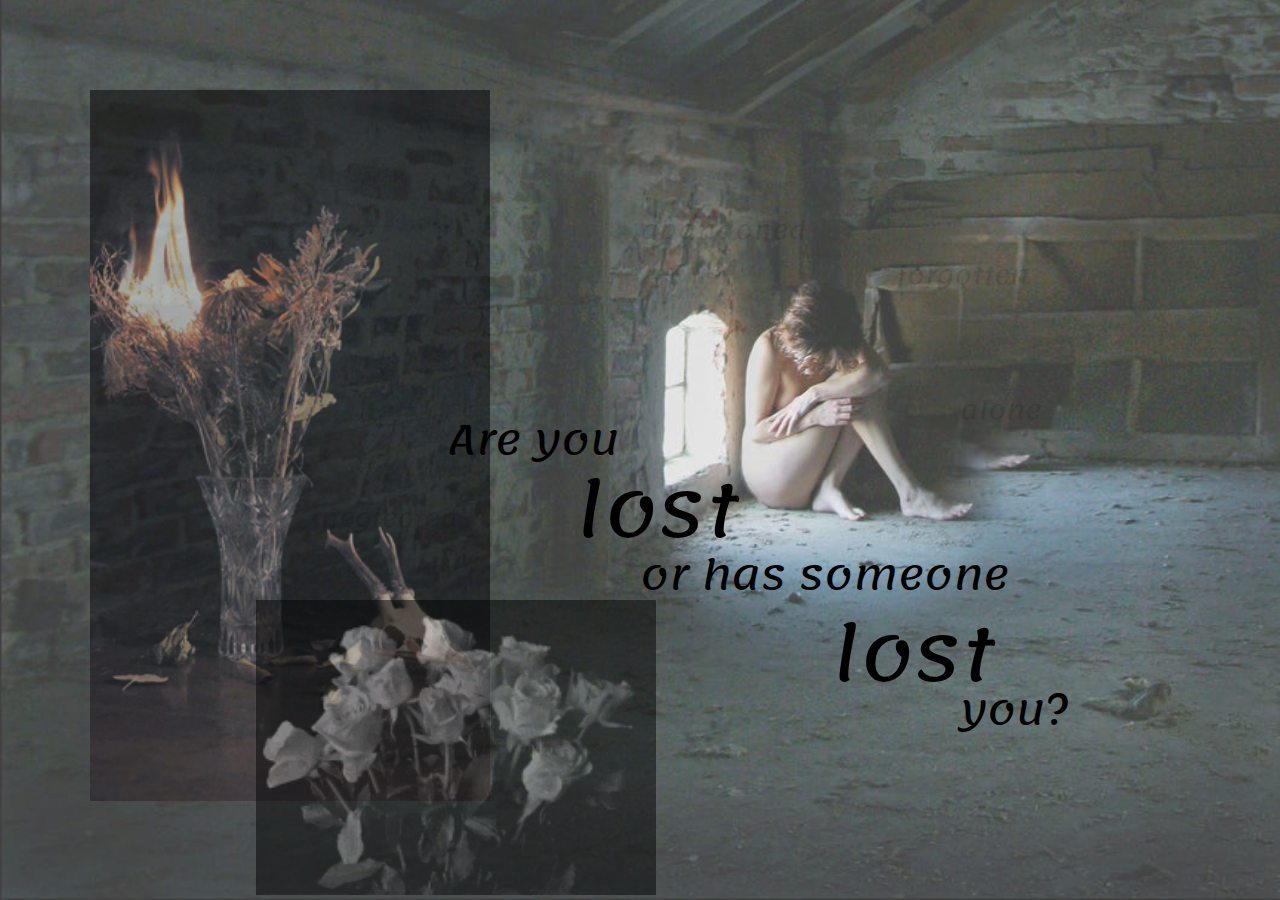
<file: page3.html>
<html>
  <head>
    <link rel="stylesheet" href="styles.css">
    <link href="https://fonts.googleapis.com/css2?family=Lemonada&display=swap"
      rel="stylesheet">
  </head>
  <body>
    <img id="vulnerable" src="vulnerable.jpeg">
    <div id="dying">
      <img id="wilt" src="wilt.jpg" >
      <img id="wiltgif" src="wilt.gif">
    </div>
    <div id=words>
      <p id=alone> alone </p>
      <p id=forgotten> forgotten </p>
      <p id=abandoned> abandoned </p>
      <p id=neglected> neglected </p>
    </div>
    <a href=page2.html>
      <img id="burn" src="burn.gif">
    </a>
    <div id=lost>
      <p id=are> Are you </p>
      <a href=page4.html>
        <p id=lost1>lost</p>
      </a>
      <p id=or> or has someone </p>
      <a href=page5.html>
        <p id=lost2 href=page5.html> lost </p>
      </a>
      <p id=you> you? </p>
    </div>
  </body>
</html>
</file>
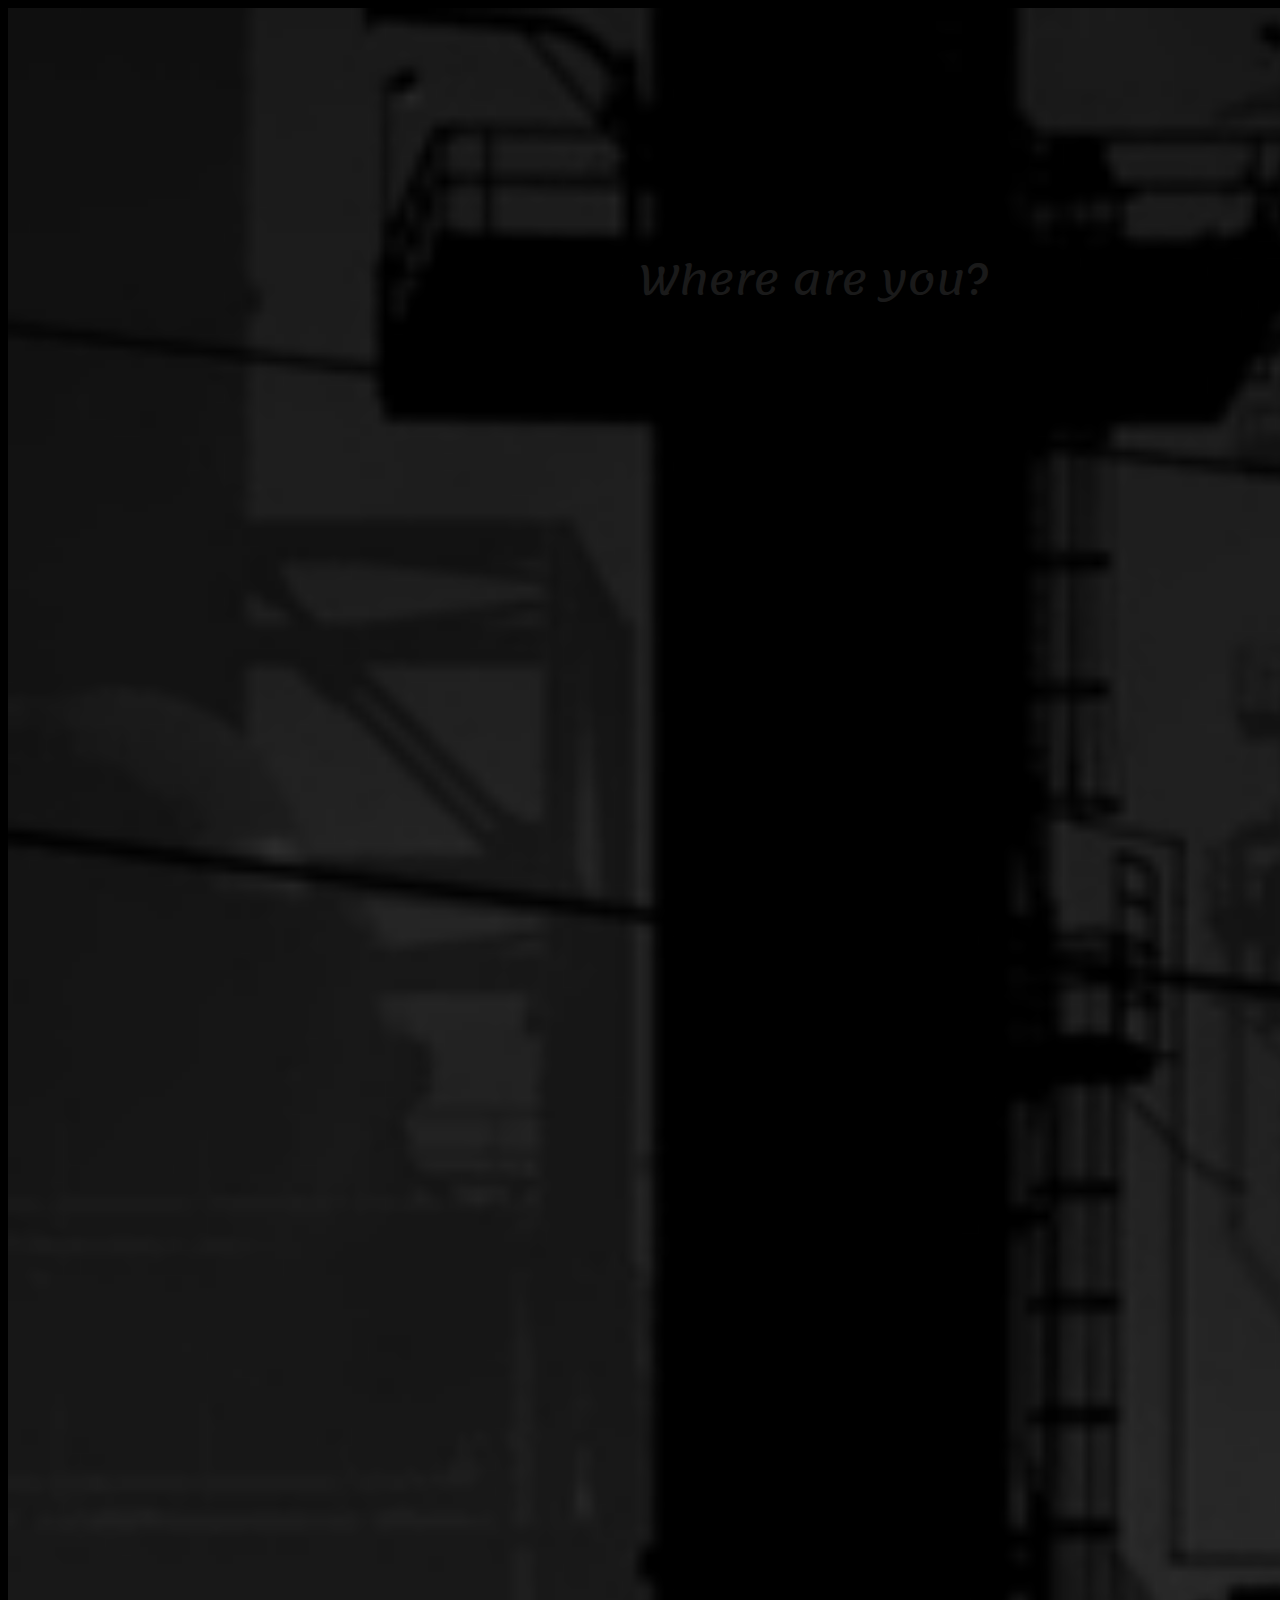
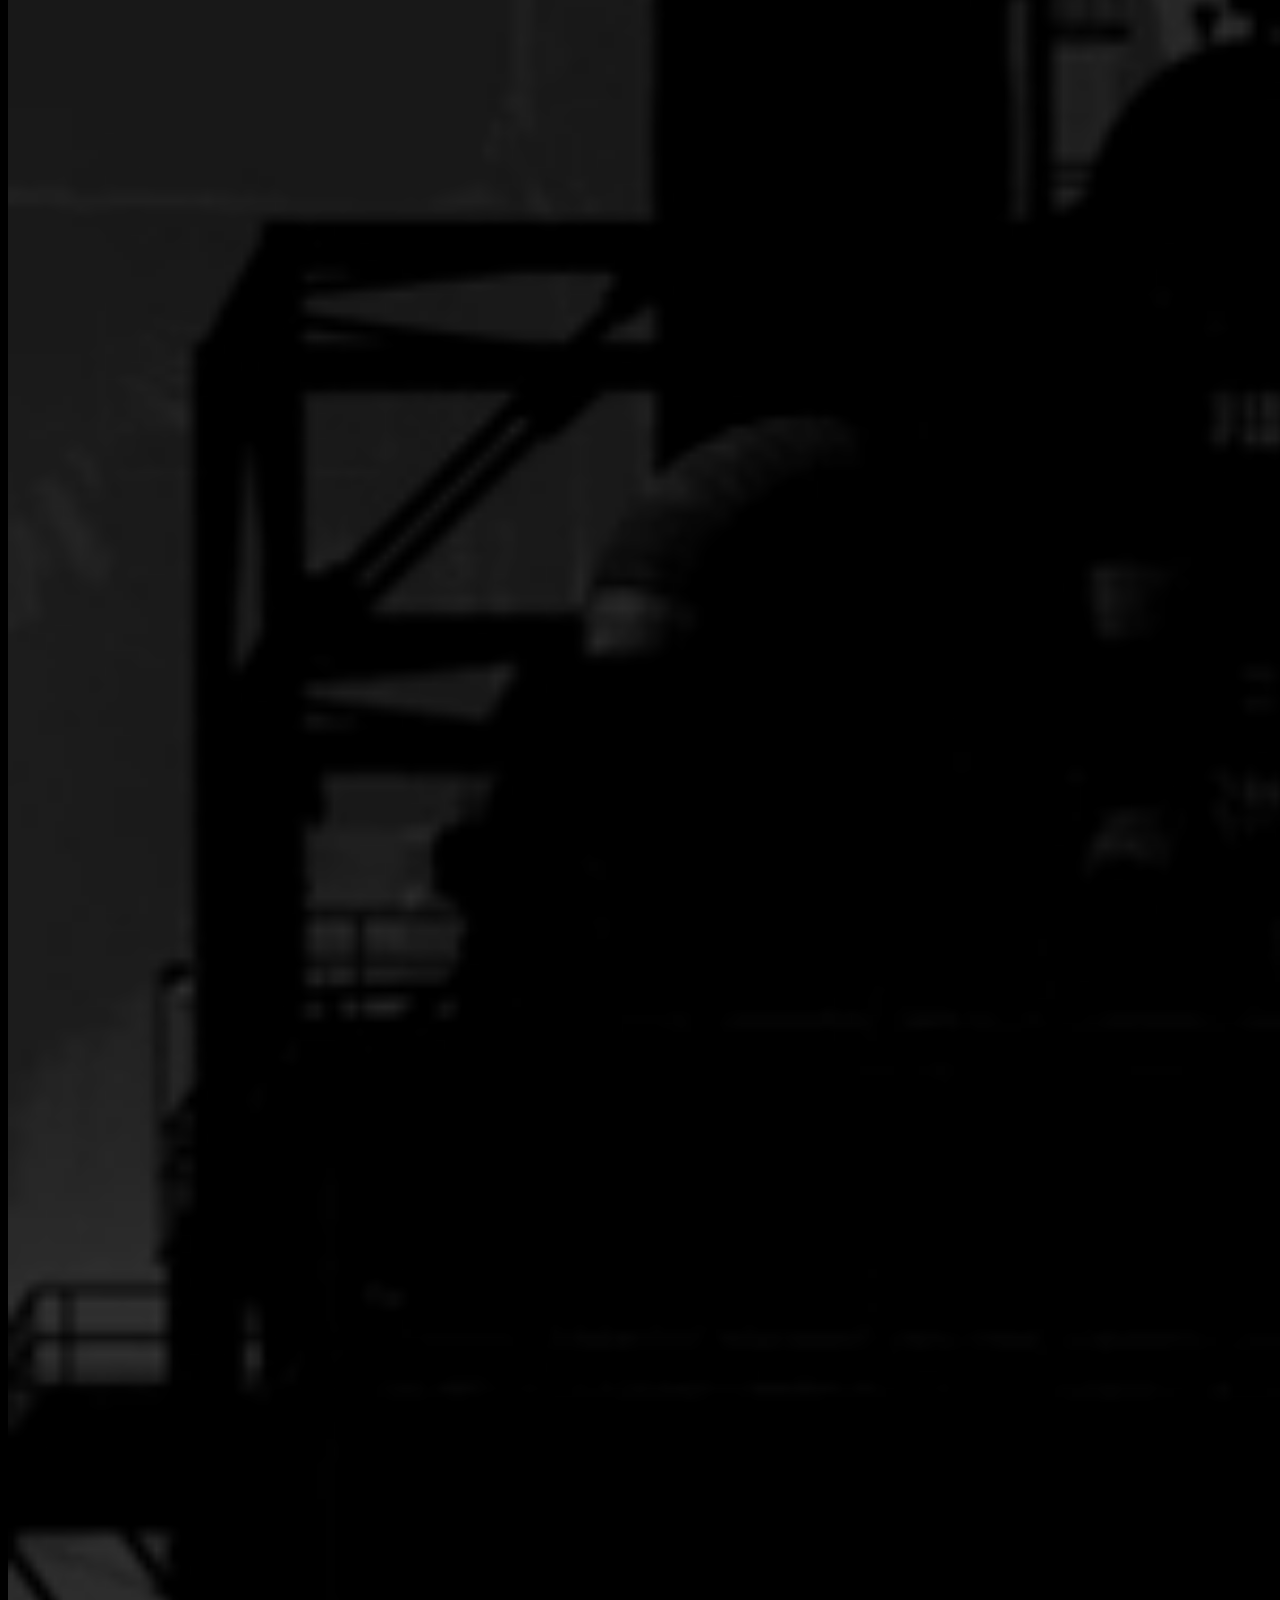
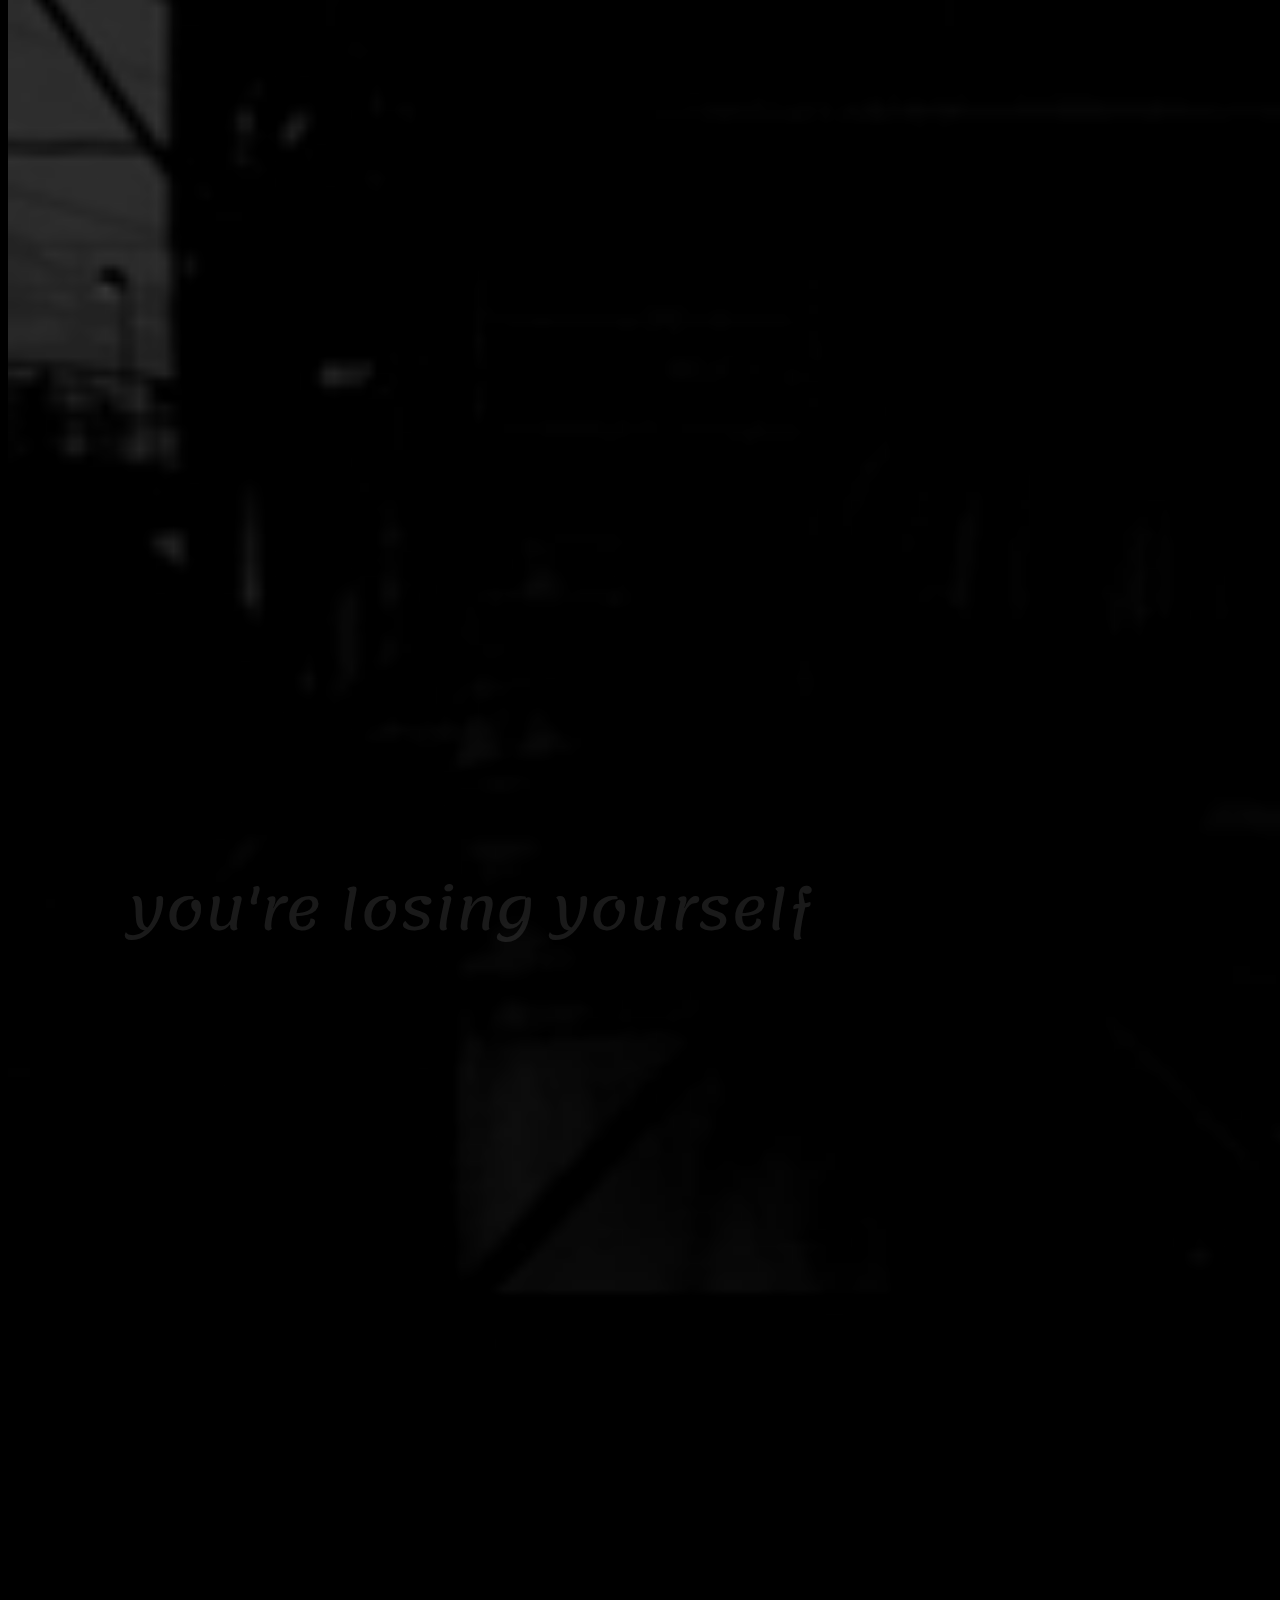
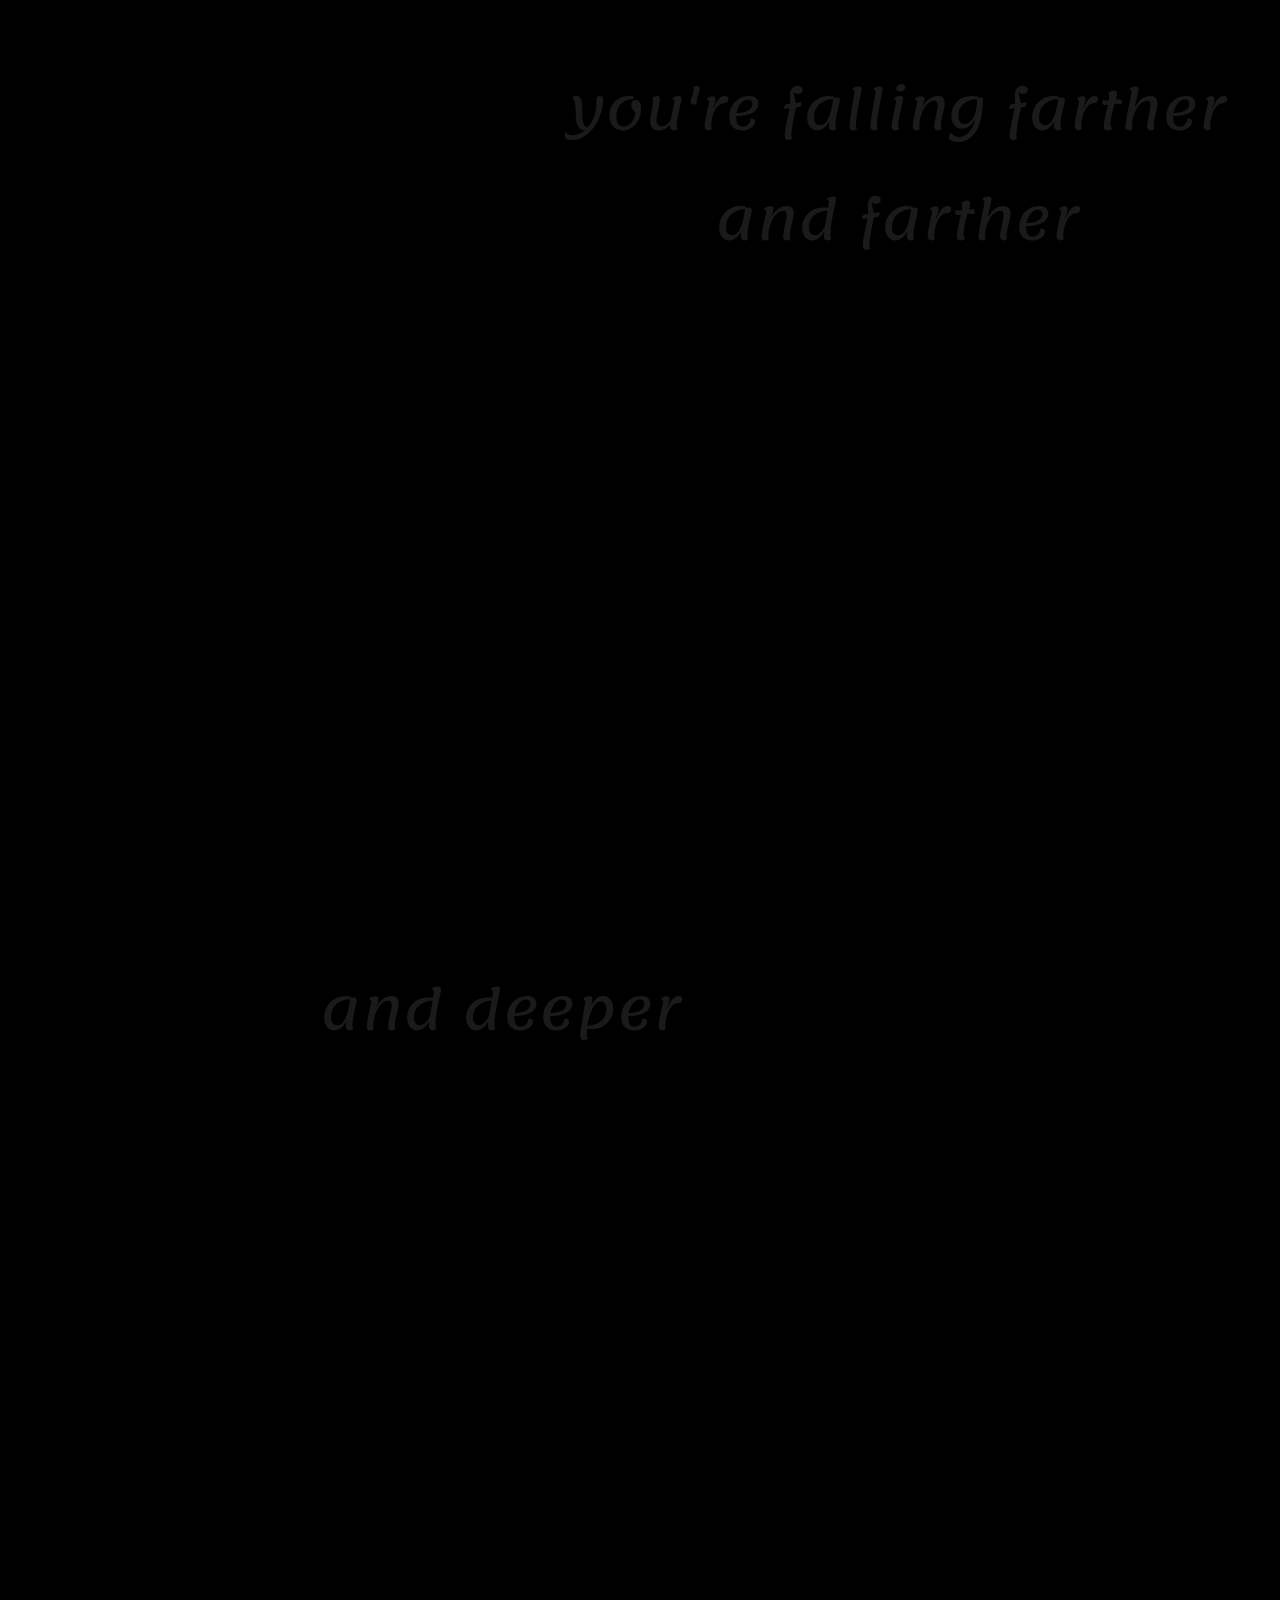
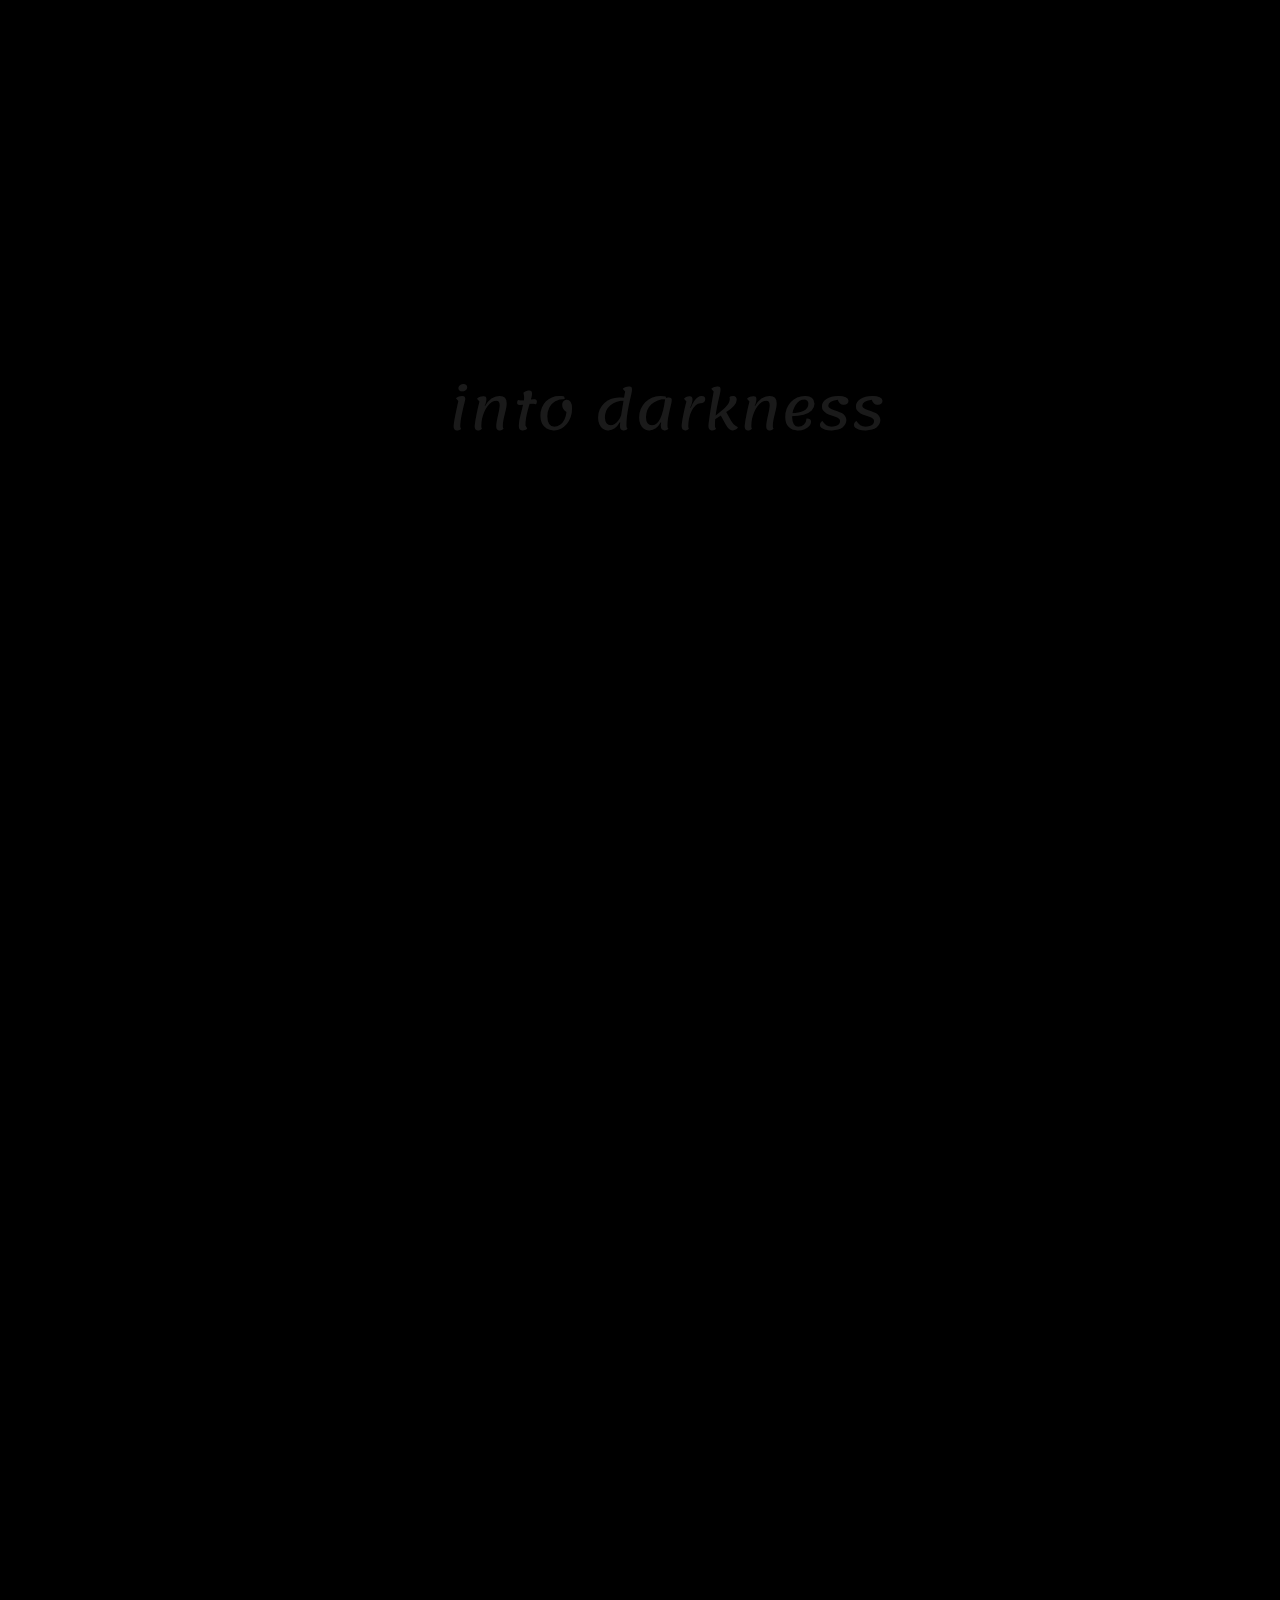
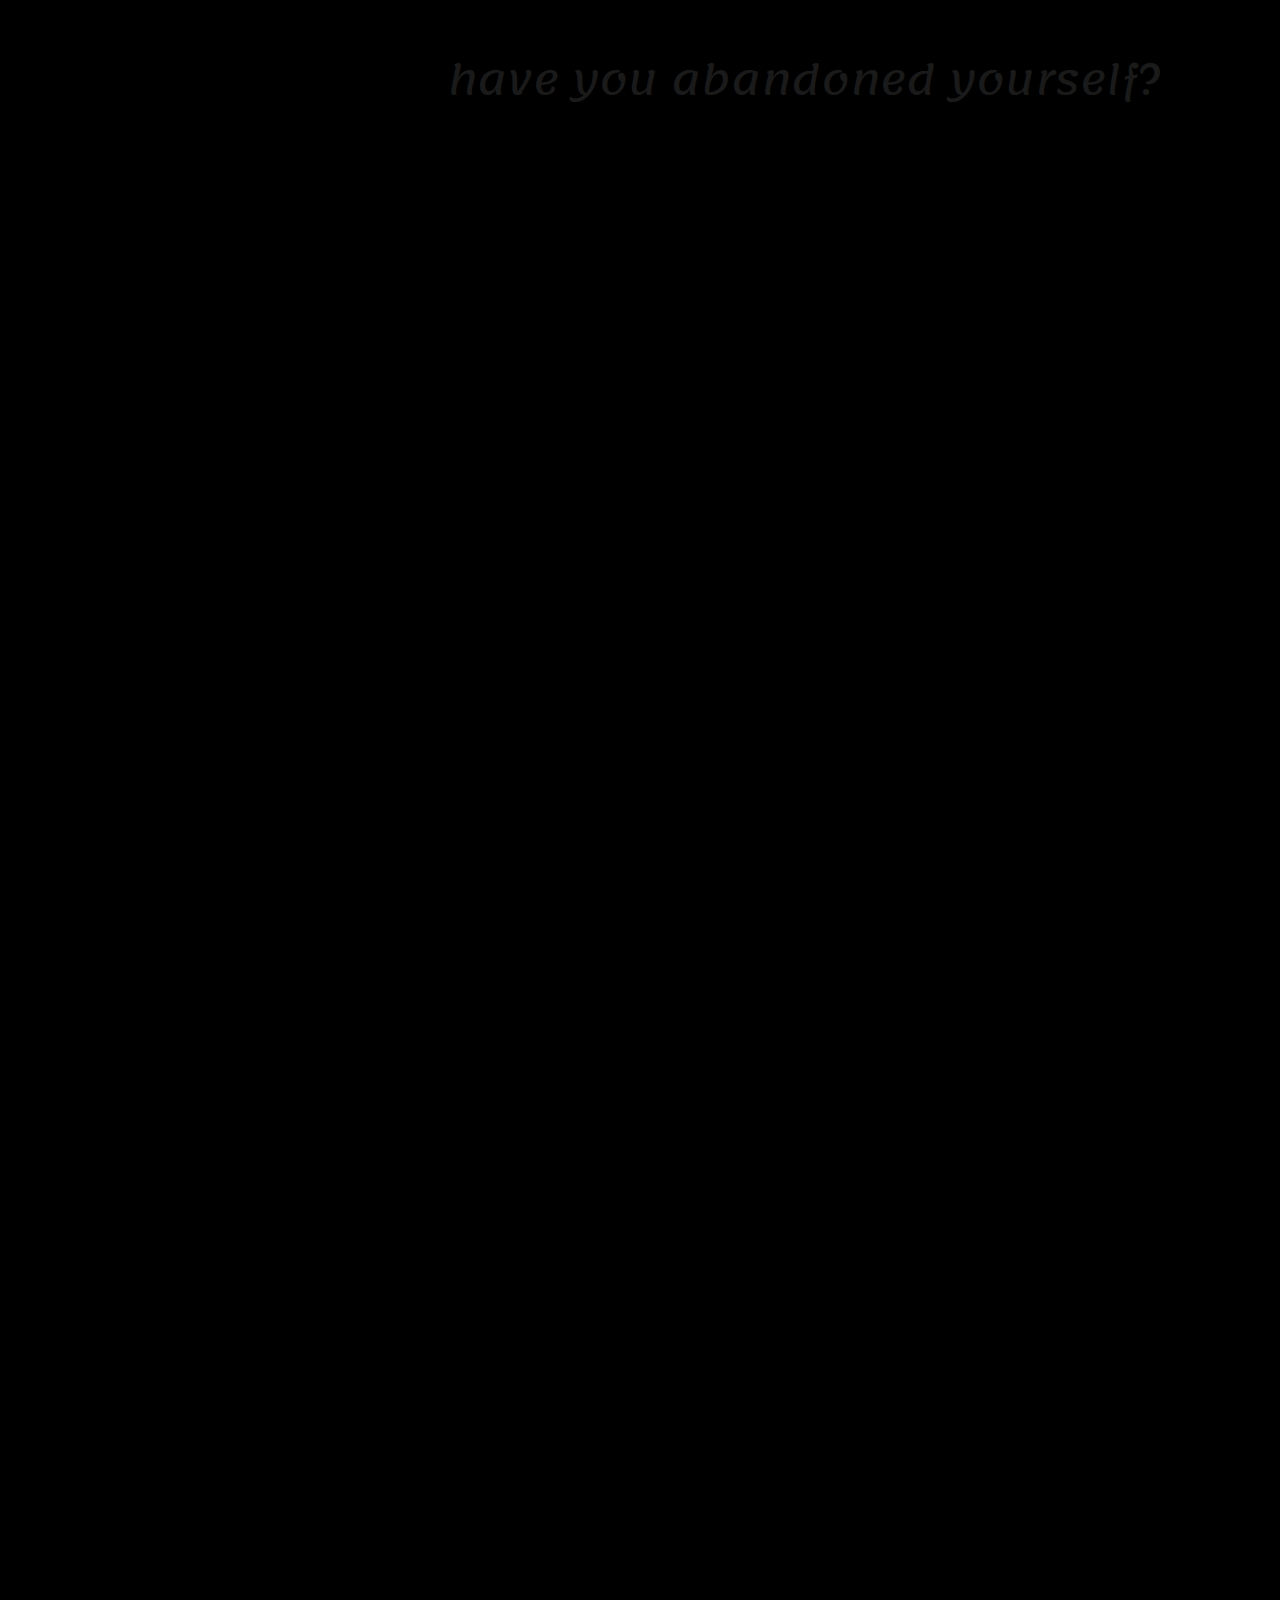
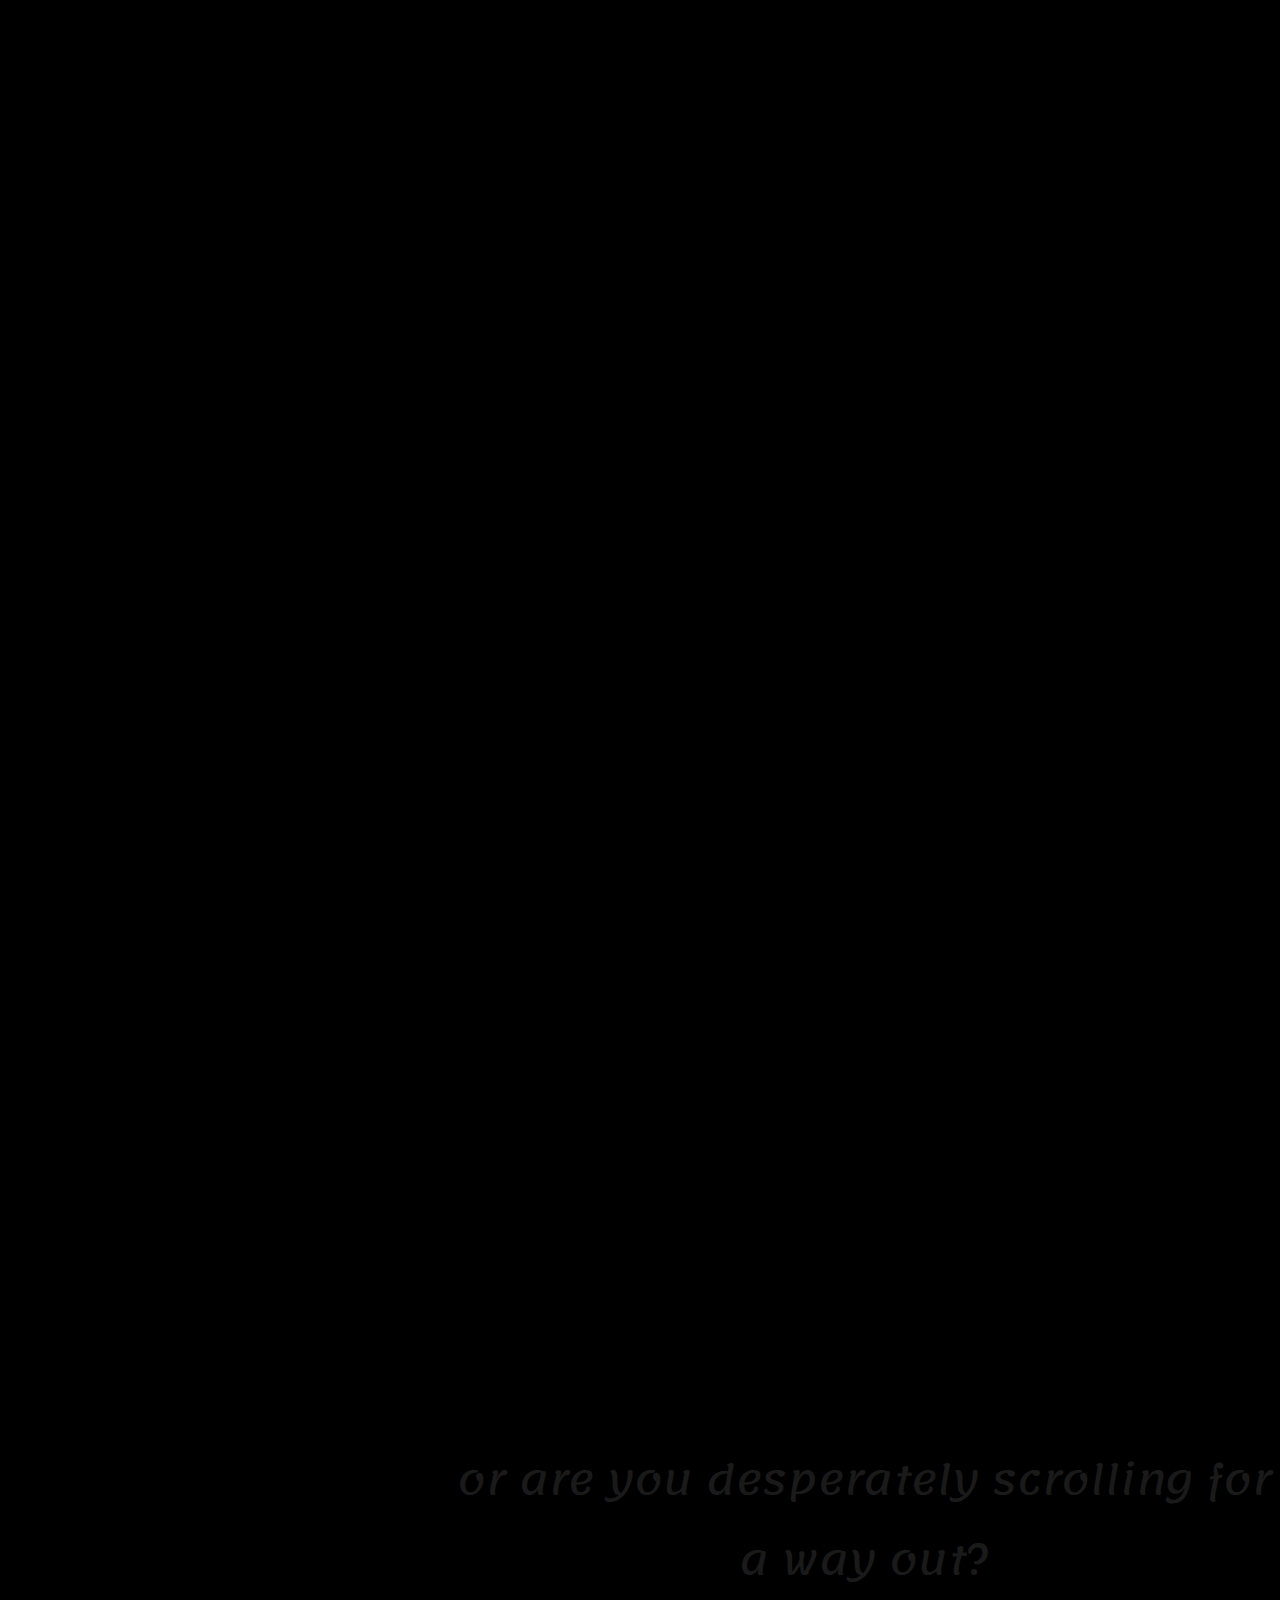
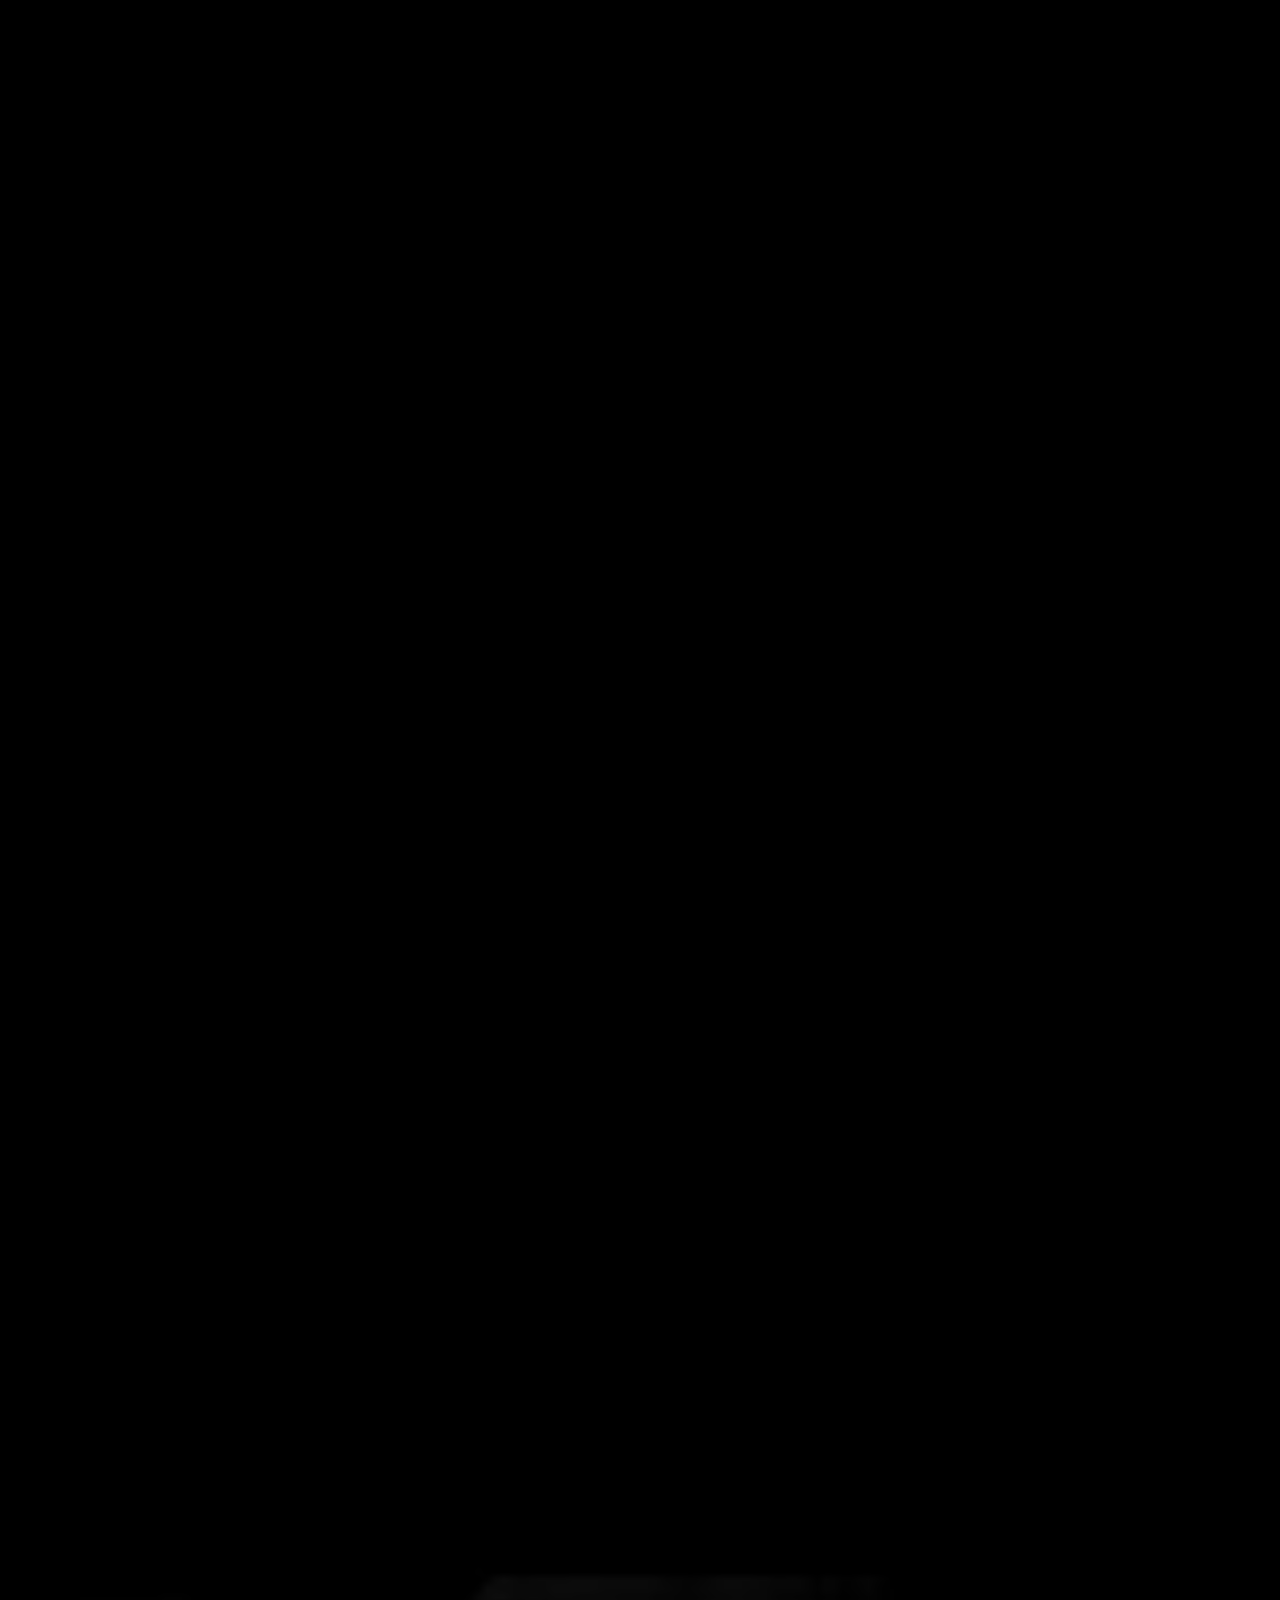
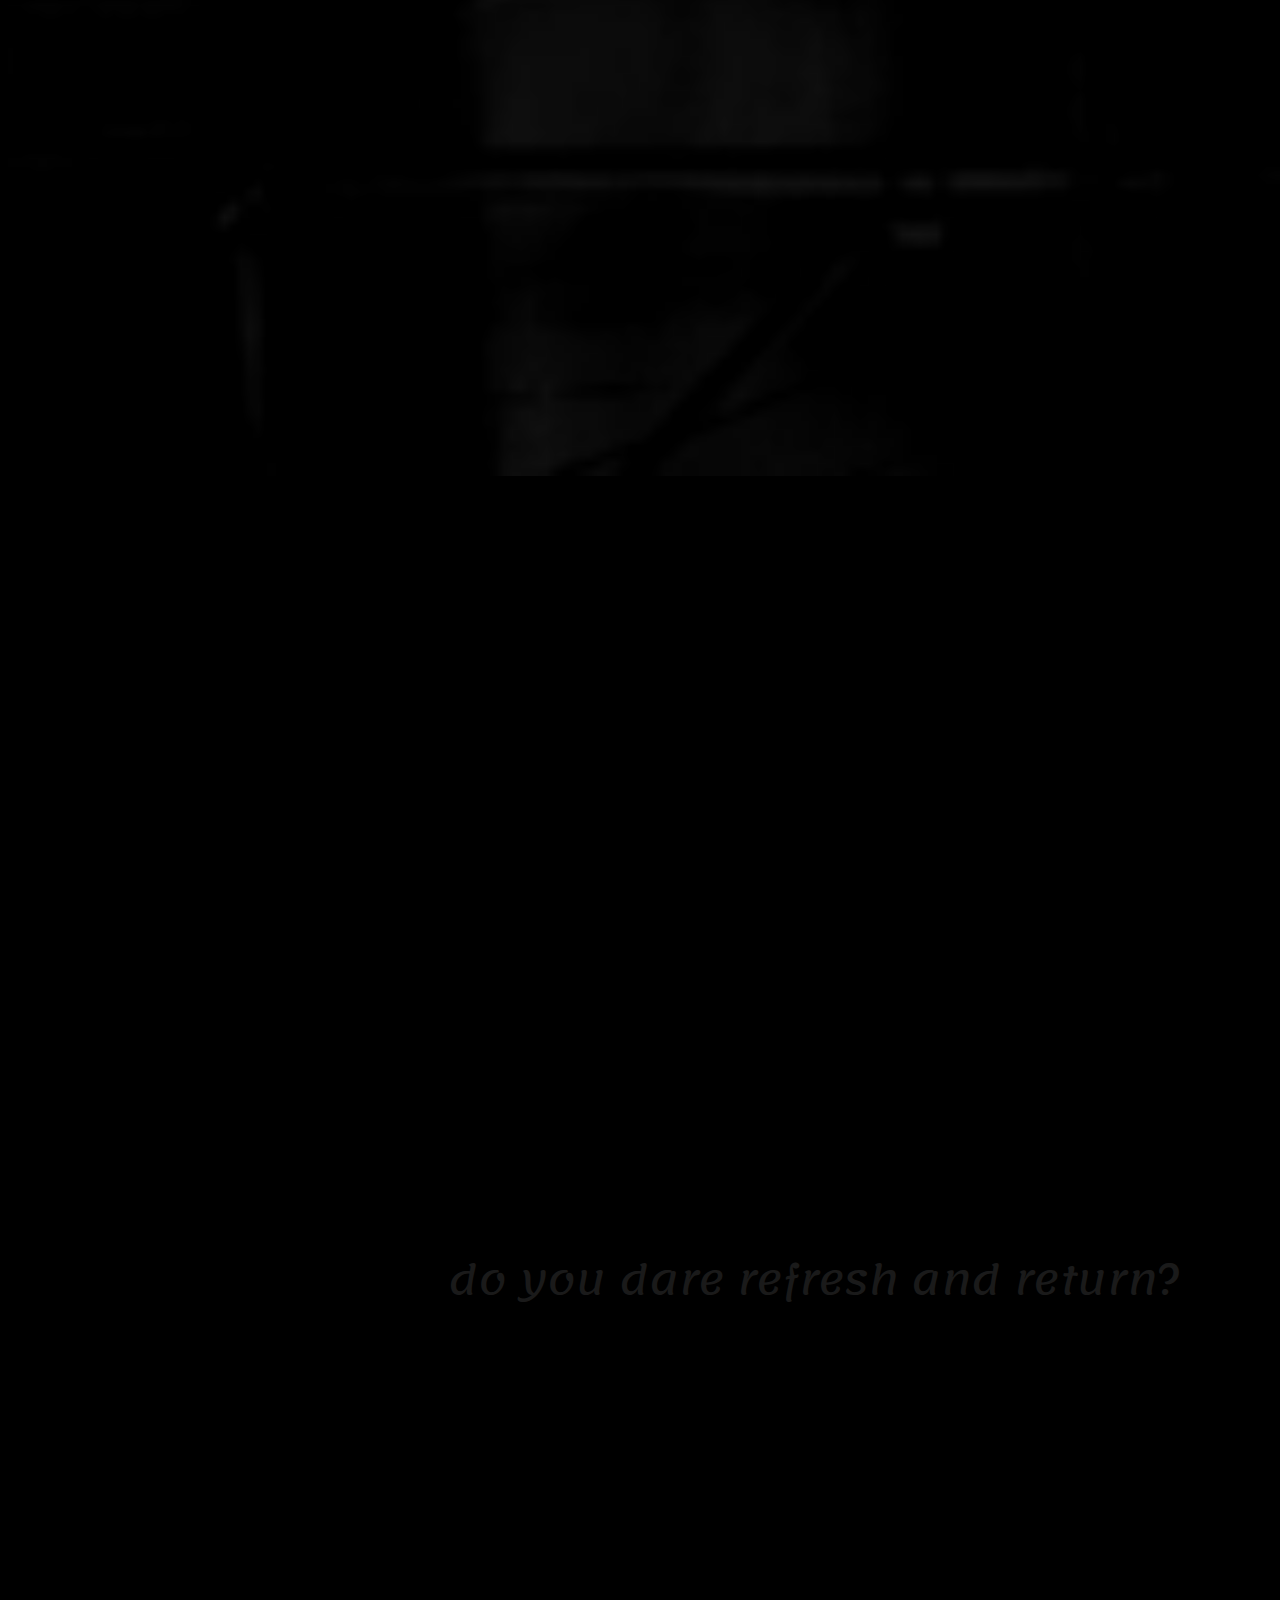
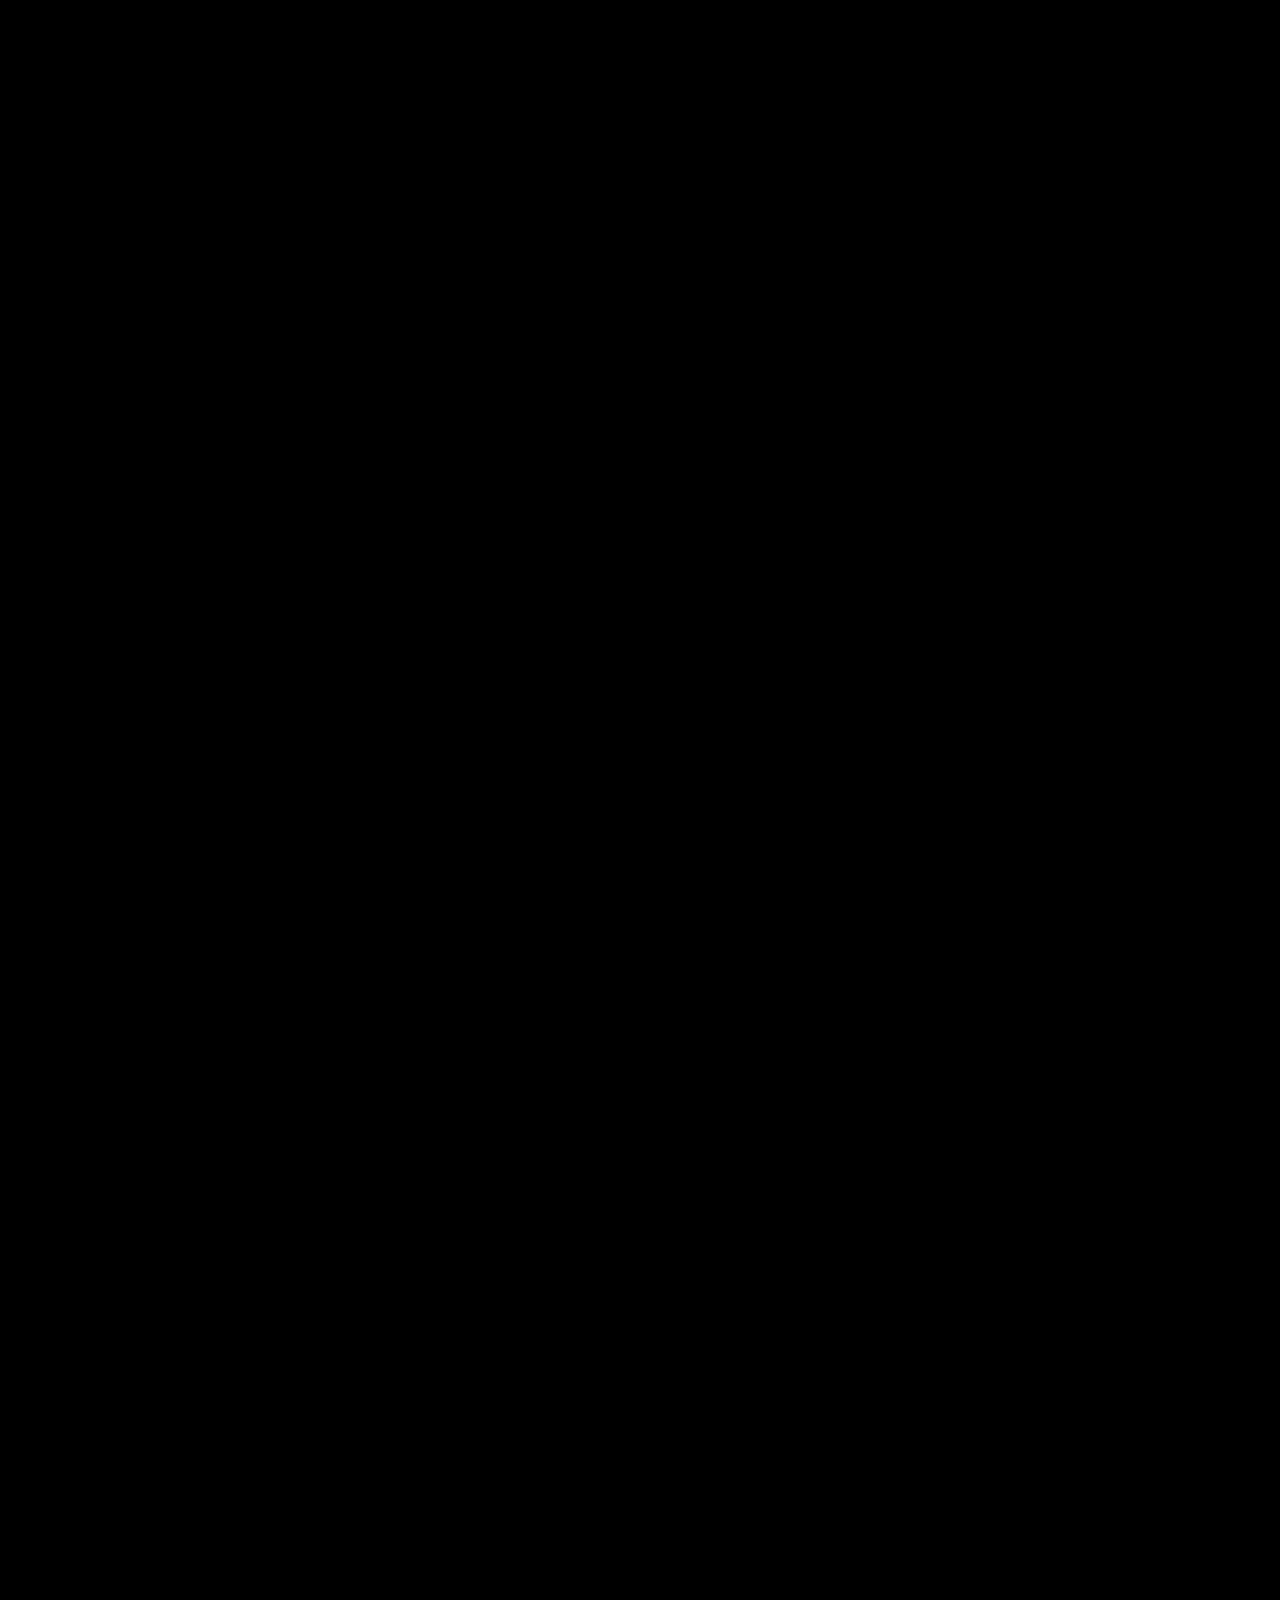
<file: page4.html>
<html>
  <head>
    <link rel="stylesheet" href="styles.css">
    <link href="https://fonts.googleapis.com/css2?family=Lemonada&display=swap"
      rel="stylesheet">
  </head>
  <body style="background-color: black;">
    <img id=dark src="dark.jpg"> </img>
    <p id=where> Where are you? </p>
    <center>
        <p id=losing>you're losing yourself</p>
        <p id=falling>you're falling farther and farther</p>
        <p id=deeper>and deeper</p>
        <p id=darkness>into darkness</p>
        <p id=abandonedyourself> have you abandoned yourself? </p>
        <p id=scrolling> or are you desperately scrolling for a way out? </p>
        <p id=refresh> do you dare refresh and return? </p>
        <p id=brave> or brave the darkness </p>
        <p id=work> and work your way out </p>
        <a href=page6.html>
          <p id=out href=page6.html> out </p>
        </a>
    </center>
  </body>
</html>
</file>
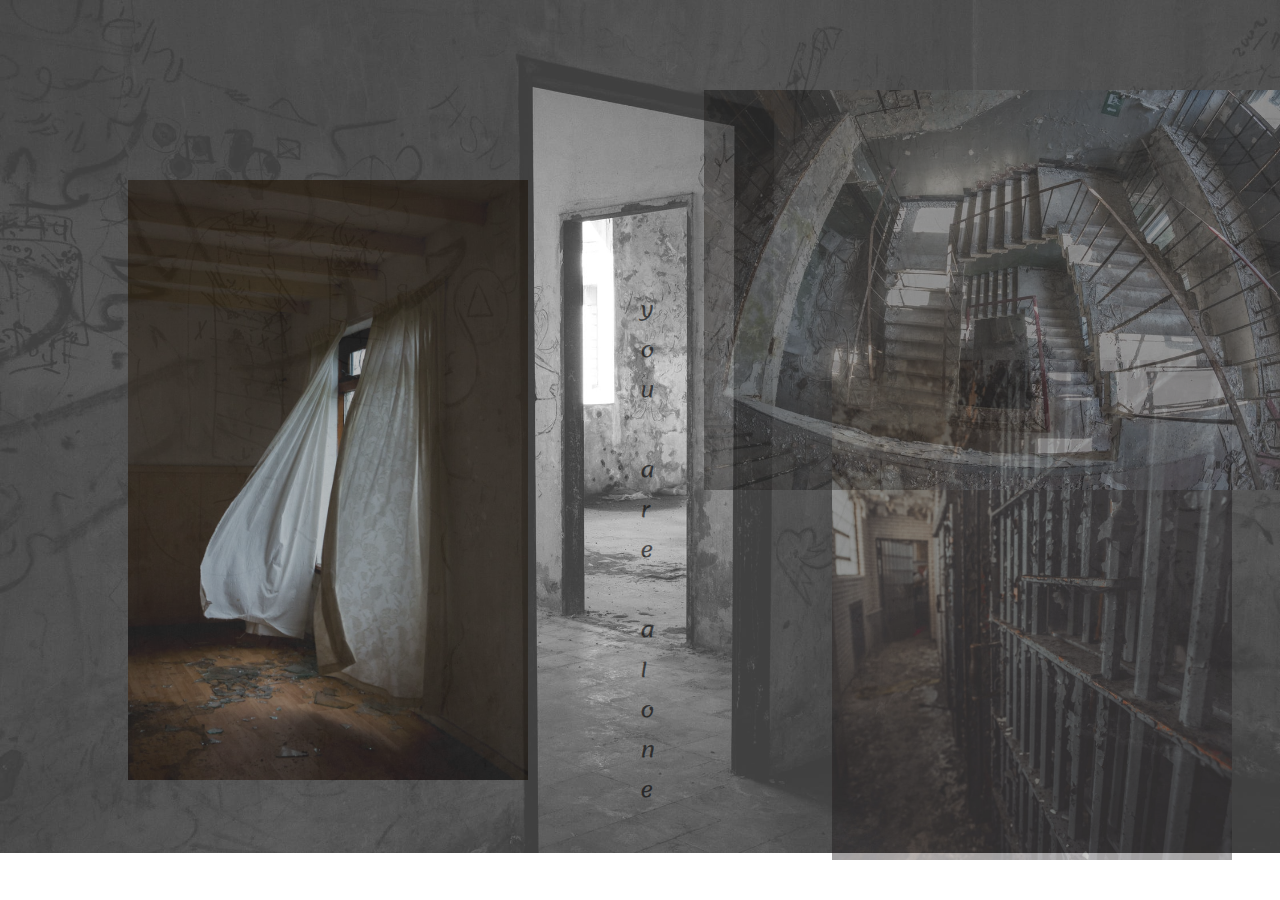
<file: page5.html>
<html>
  <head>
    <link rel="stylesheet" href="styles.css">
    <link href="https://fonts.googleapis.com/css2?family=Lemonada&display=swap"
      rel="stylesheet">
  </head>
  <body>
      <img id="door" src="door.jpeg" >
      <a href=page4.html>
        <img id="window" src="window.jpeg">
      <img id="jail" src="jail.jpeg">
      <img id="stairs" src="stairs.jpeg">
    </a>
      <p id=alone2>
        y<br>
        o<br>
        u<br>
        <br>
        a<br>
        r <br>
        e <br>
        <br>
        a <br>
        l <br>
        o <br>
        n <br>
        e
  </body>
</html>
</file>
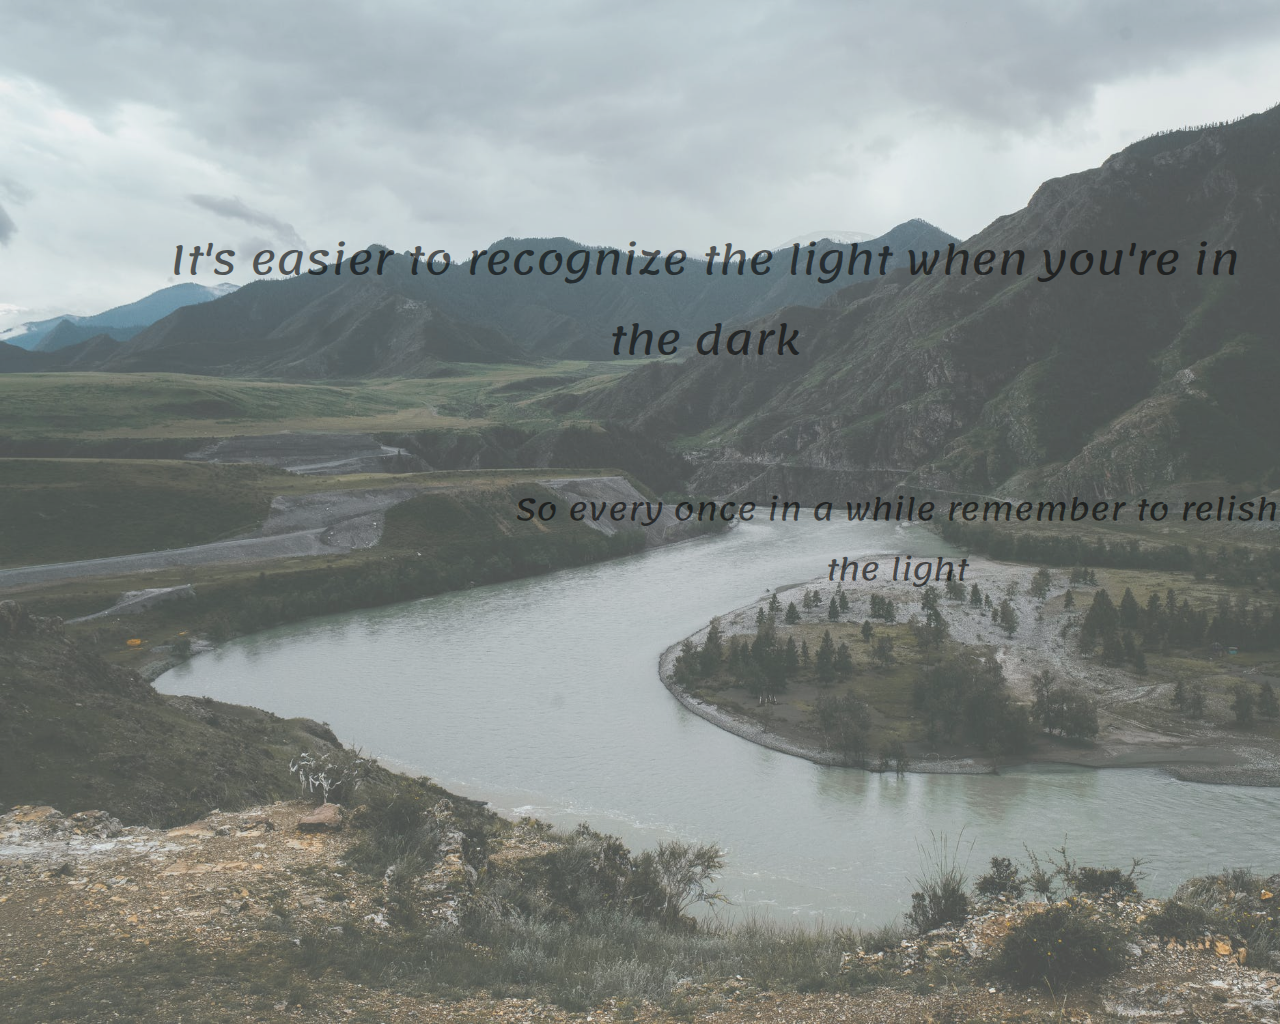
<file: page6.html>
<html>
  <head>
    <link rel="stylesheet" href="styles.css">
    <link href="https://fonts.googleapis.com/css2?family=Lemonada&display=swap"
      rel="stylesheet">
  </head>
  <body>
    <img id="freedom" src="freedom.jpeg">
    <center>
      <p id=again>
      It's easier to recognize the light when you're in the dark
      </p>
      <p id=light>
        So every once in a while remember to relish the light
      </p>
    </center>
  </body>
</html>
</file>
<file: styles.css>
<link href="https://fonts.googleapis.com/css2?family=Lemonada&display=swap"
  rel="stylesheet">

body {
  background-color: black;
}
a:visited{
  color: black;
}
#background{
  position: absolute;
  right: 0;
  bottom: 0;
  overflow: hidden;
  z-index: -100;
  height: 100%;
  opacity: 0.75;
  background-size: cover;
}

#swing{
  position: absolute;
  width: 800px;
  background-color: rgba(0,0,0,0.5);
  z-index: 2;
  opacity: 0.70;
  display: block;
  margin: 0;
  transform: translate(-50%, -50%);
  top: 50%;
  left: 50%;
}
#swing:hover{
  opacity: 0.80;
}


#title{
  font-family: lemonada;
  font-size: 100px;
  font-style: italic;
  opacity: 60%;
  z-index: 3;
  position: absolute;
  left: 30%;
}

#eye1{
  width: 400px;
  z-index: 5;
  position: absolute;
  left: 60%;
  top: 65%;
  transition-property: all;
  transition-duration: 0.35s;
}
#eye1:hover{
  opacity: 0;
}

#eye2{
  width: 400px;
  z-index: 6;
  position: absolute;
  left: 60%;
  top: 65%;
  opacity: 0;
  transition-property: all;
  transition-duration: 0.35s;
}
#eye2:hover{
  opacity: 100;
}

#mirror{
  width: 300px;
  z-index: 6;
  position: absolute;
  left: 70%;
  top: 40%;
  opacity: 0.5;
}
#mirror:hover{
  opacity: 0.7;
}

#car{
  position: absolute;
  left: 0;
  top: 0;
  overflow: hidden;
  z-index: -100;
  height: 120%;
  opacity: 0.75;
  background-size: cover;
}

#vulnerable{
  position: absolute;
  left: 0;
  bottom: 0;
  overflow: hidden;
  z-index: -100;
  width: 100%;
  opacity: 0.75;
  background-size: cover;
}

#dying:active #wiltgif{
  opacity: 0.5;
}

#wilt{
  position: absolute;
  z-index: 2;
  width: 400px;
  top: 600px;
  left: 20%;
  opacity: 0.5;
}
#wilt:active{
  opacity: 0;
}

#wiltgif{
  position: absolute;
  z-index: 1;
  width: 400px;
  top: 600px;
  left: 20%;
  opacity: 0;
}

#words{
  font-family: lemonada;
  font-size: 25px;
}

#alone{
  opacity: 0.1;
  position: absolute;
  left: 75%;
  top: 40%;
}
#alone:hover{
  opacity: 0.5;
  font-size: 30px;
}

#forgotten{
  opacity: 0.1;
  position: absolute;
  left: 70%;
  top: 25%;
}
#forgotten:hover{
  opacity: 0.5;
  font-size: 30px;
}

#abandoned{
  opacity: 0.1;
  position: absolute;
  left: 50%;
  top: 20%;
}
#abandoned:hover{
  opacity: 0.5;
  font-size: 30px;
}

#neglected{
  opacity: 0.1;
  position: absolute;
  left: 25%;
  top: 52%;
}
#neglected:hover{
  opacity: 0.5;
  font-size: 30px;
}

#burn{
  opacity: 0.5;
  left: 7%;
  position: absolute;
  width: 400px;
  top: 10%;
}

#lost{
  opactiy: 0.6;
  font-family: lemonada;
  font-size: 40px;
}
#are{
  position: absolute;
  left: 35%;
  top: 40%;
}
  #are:hover{
    font-size: 50px;
  }
#lost1{
  font-size: 75px;
  position: absolute;
  left: 45%;
  top: 40%;
  color: black;
}
  #lost1:hover{
    font-size: 85px;
  }
#or{
  position: absolute;
  left: 50%;
  top: 55%;
}
  #or:hover{
    font-size: 50px;
  }
#lost2{
  font-size: 75px;
  position: absolute;
  left: 65%;
  top: 56%;
  color: black;
}
  #lost2:hover{
    font-size: 85px;
  }
#you{
  position: absolute;
  left: 75%;
  top: 70%;
}
  #you:hover{
  font-size: 50px;
  }

#broken{
  font-family: lemonada;
  font-size: 30px;
  top: 20%;
  position: absolute;
  left: 25%;
  z-index: 2;
  opacity: 0.5;
}

#leaves{
  position: absolute;
  right: 0;
  bottom: 0;
  overflow: hidden;
  z-index: 1;
  height: 100%;
  opacity: 0.25;
  background-size: cover;
}



#where{
  color: white;
  font-family: lemonada;
  font-size: 40px;
  position: absolute;
  left:50%;
  top:200px;
  z-index: 2;
  opacity: 0.1;
}
#where:hover{
  opacity: 0.4;
  font-size: 45px;
}

#losing{
  position: absolute;
  top: 4000px;
  opacity: 0.1;
  font-size: 55px;
  font-family: lemonada;
  color: white;
  z-index: 3;
  left: 10%
}
#losing:hover{
  opacity: 0.4;
}
#falling{
  position: absolute;
  top: 4800px;
  opacity: 0.1;
  font-size: 55px;
  font-family: lemonada;
  color: white;
  z-index: 3;
  left: 40%;
}
#falling:hover{
  opacity: 0.4;
}
#deeper{
  position: absolute;
  top: 5700px;
  opacity: 0.1;
  font-size: 55px;
  font-family: lemonada;
  color: white;
  z-index: 3;
  left: 25%;
}
#deeper:hover{
  opacity: 0.4;
}
#darkness{
  position: absolute;
  top: 6700px;
  opacity: 0.1;
  font-size: 55px;
  font-family: lemonada;
  color: white;
  z-index: 3;
  left: 35%;
}
#darkness:hover{
  opacity: 0.4;
}
#abandonedyourself{
  position: absolute;
  top: 8000px;
  opacity: 0.1;
  font-size: 40px;
  font-family: lemonada;
  color: white;
  z-index: 3;
  left: 35%;
}
#abandonedyourself:hover{
  opacity: 0.3;
}
#scrolling{
  position: absolute;
  top: 11000px;
  opacity: 0.1;
  font-size: 40px;
  font-family: lemonada;
  color: white;
  z-index: 3;
  left: 35%;
}
#scrolling:hover{
  opacity: 0.3;
}
#refresh{
  position: absolute;
  top: 14000px;
  opacity: 0.1;
  font-size: 40px;
  font-family: lemonada;
  color: white;
  z-index: 3;
  left: 35%;
}
#refresh:hover{
  opacity: 0.3;
}
#brave{
  position: absolute;
  top: 17000px;
  opacity: 0.1;
  font-size: 40px;
  font-family: lemonada;
  color: white;
  z-index: 3;
  left: 35%;
}
#brave:hover{
  opacity: 0.3;
}
#work{
  position: absolute;
  top: 18000px;
  opacity: 0.1;
  font-size: 40px;
  font-family: lemonada;
  color: white;
  z-index: 3;
  left: 35%;
}
#work:hover{
  opacity: 0.3;
}
#out{
  position: absolute;
  top: 18000px;
  opacity: 0.1;
  font-size: 40px;
  font-family: lemonada;
  color: white;
  z-index: 3;
  left: 60.25%;
}
#out:hover{
  opacity: 0.2;
}
#freedom{
  position: absolute;
  left: 0;
  top: 0;
  overflow: hidden;
  z-index: -100;
  width: 120%;
  opacity: 0.75;
  background-size: cover;
}
#again{
  position: absolute;
  left: 10%;
  top: 20%;
  opacity: 0.6;
  font-size: 40px;
  font-family: lemonada;
}
#again:hover{
  opacity: 0.8;
  font-size: 45px;
}
#door{
  position: absolute;
  left:0;
  top:0;
  overflow: hidden;
  z-index: -100;
  width: 100%;
  opacity: 0.75;
  background-size: cover;
}
#dark{
  width: 110%;
  z-index: 1;
  right: 0;
  bottom: 0;
  background-size: cover;
  position: relative;
}
#window{
  height: 600px;
  position: absolute;
  opacity: 0.6;
  left: 10%;
  top: 20%;
}
#window:hover{
  opacity: 0.8;
}
#jail{
  height: 500px;
  position: absolute;
  opacity: 0.4;
  left: 65%;
  top: 40%;
}
#jail:hover{
  opacity: 0.6;
}
#stairs{
  height: 400px;
  position: absolute;
  opacity: 0.4;
  left: 55%;
  top: 10%;
}
#stairs:hover{
  opacity:0.6;
}
#light{
  position: absolute;
  left: 40%;
  top: 50%;
  opacity: 0.6;
  font-size: 30px;
  font-family: lemonada;
}
#light:hover{
  opacity: 0.8;
  font-size: 35px;
}
#alone2{
  position: absolute;
  left: 50%;
  top: 30%;
  opacity: 0.6;
  font-size: 20px;
  font-family: lemonada;
}
#alone2:hover{
  opacity: 0.9;
}
</file>
